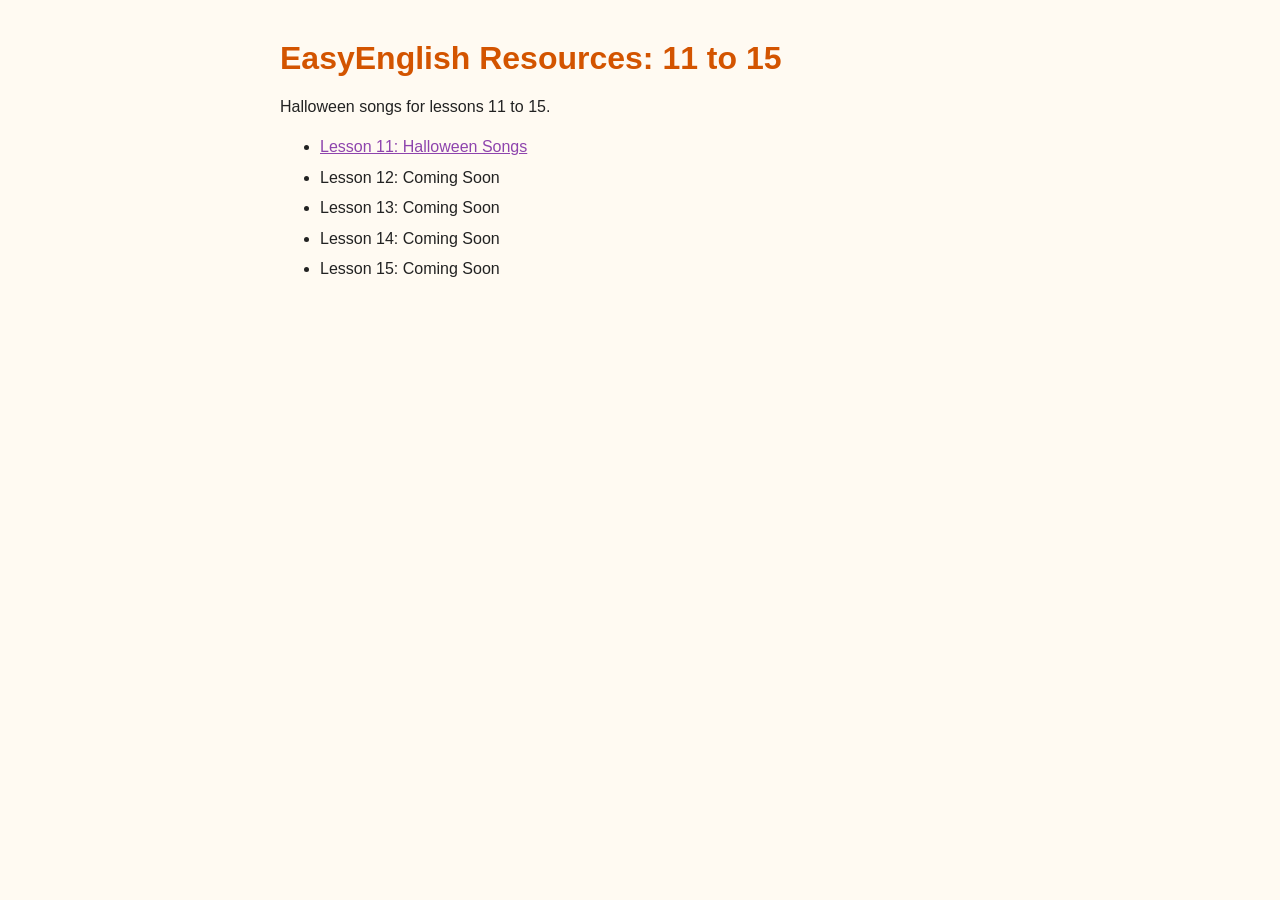
<file: index.html>
<!DOCTYPE html>
<html lang="en">
<head>
<meta charset="UTF-8">
<meta name="viewport" content="width=device-width, initial-scale=1.0">
<title>EasyEnglish Resources: 11 to 15</title>
<link rel="stylesheet" href="style.css">
</head>
<body>
<h1>EasyEnglish Resources: 11 to 15</h1>
<p>Halloween songs for lessons 11 to 15.</p>
<ul>
<li><a href="lesson11.html">Lesson 11: Halloween Songs</a></li>
<li>Lesson 12: Coming Soon</li>
<li>Lesson 13: Coming Soon</li>
<li>Lesson 14: Coming Soon</li>
<li>Lesson 15: Coming Soon</li>
</ul>
</body>
</html>
</file>
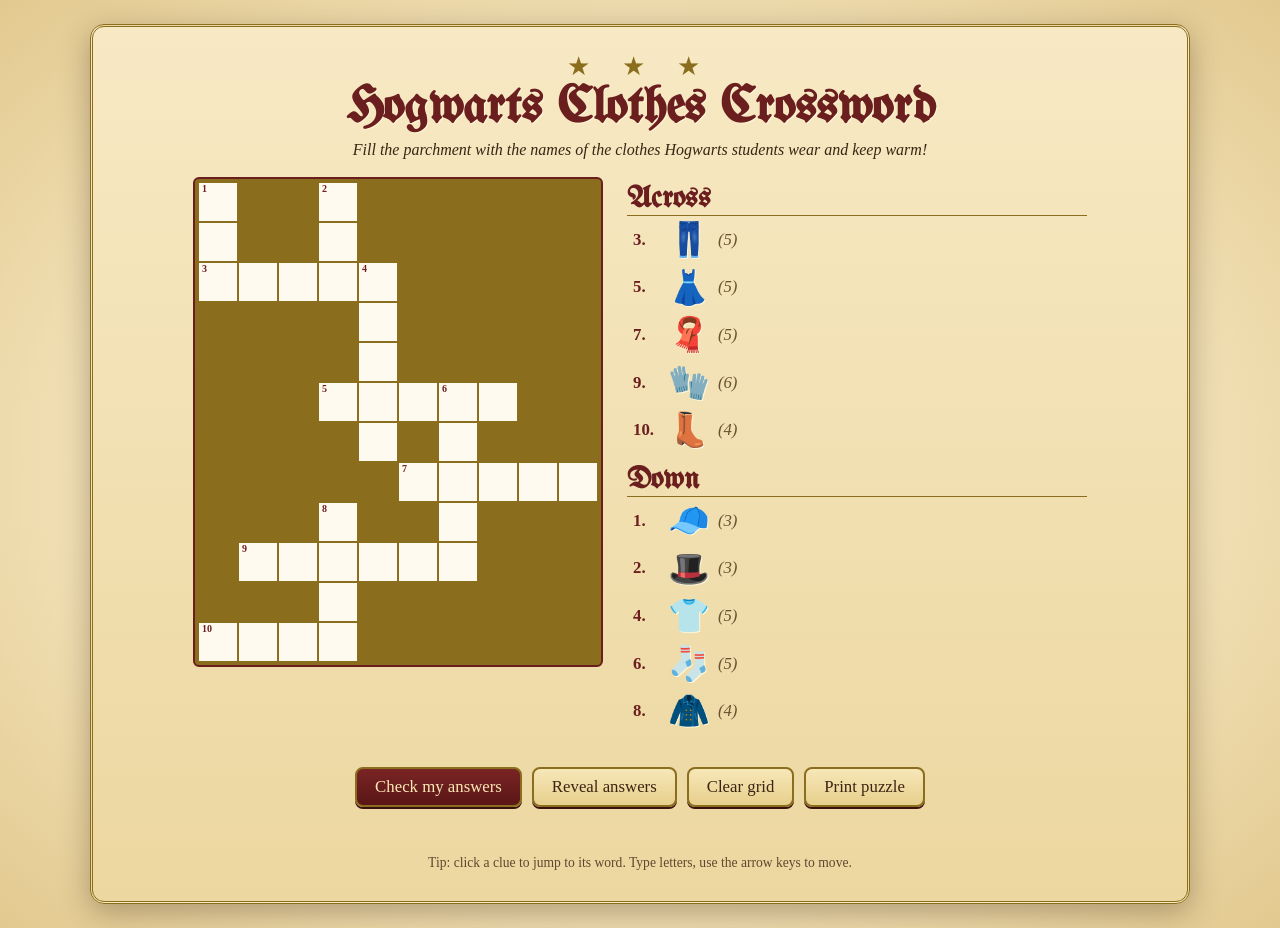
<file: hogwarts-clothes-crossword.html>
<!DOCTYPE html>
<html lang="en">
<head>
<meta charset="UTF-8">
<meta name="viewport" content="width=device-width, initial-scale=1.0">
<title>Hogwarts Clothes Crossword</title>
<link href="https://fonts.googleapis.com/css2?family=UnifrakturMaguntia&family=IM+Fell+English:ital@0;1&display=swap" rel="stylesheet">
<style>
  :root { --ink:#3b2412; --parch:#f4e4bc; --parch-dark:#e2c98f; --gold:#8a6d1d; --burg:#6b1e1e; --cell:#fffaf0; }
  * { box-sizing:border-box; }
  body { margin:0; min-height:100vh; font-family:"IM Fell English", Georgia, serif; color:var(--ink);
    background: radial-gradient(ellipse at center, #f8edd0 0%, var(--parch) 55%, var(--parch-dark) 100%);
    padding:24px 12px; }
  .scroll { max-width:1100px; margin:0 auto; background:linear-gradient(180deg,#f7e9c4,#ecd7a0);
    border:3px double var(--gold); border-radius:14px; box-shadow:0 8px 30px rgba(59,36,18,.35); padding:24px 20px 30px; position:relative; }
  h1 { font-family:"UnifrakturMaguntia", "IM Fell English", serif; font-size:clamp(2rem,5vw,3.2rem); text-align:center; margin:0; color:var(--burg); text-shadow:1px 1px 0 #fff6d8; }
  .sub { text-align:center; font-style:italic; margin:6px 0 18px; color:var(--ink); }
  .crest { text-align:center; font-size:1.6rem; color:var(--gold); letter-spacing:.5em; }
  .layout { display:flex; flex-wrap:wrap; gap:24px; justify-content:center; align-items:flex-start; }
  .board { display:grid; gap:2px; background:var(--gold); padding:4px; border-radius:6px; border:2px solid var(--burg); }
  .cell { position:relative; width:var(--sz,38px); height:var(--sz,38px); background:var(--cell); }
  .cell.blank { background:transparent; border:none; }
  .cell.on { background:var(--cell); }
  .cell .num { position:absolute; top:1px; left:3px; font-size:10px; color:var(--burg); font-weight:bold; line-height:1; }
  .cell input { width:100%; height:100%; border:none; background:transparent; text-align:center; font-family:"IM Fell English", Georgia, serif;
    font-size:calc(var(--sz,38px) * .55); font-weight:bold; text-transform:uppercase; color:var(--ink); padding:0; outline:none; caret-color:var(--burg); }
  .cell input:focus { background:#fde9a8; }
  .cell input.ok { color:#1f6b2a; background:#d8f3cf; }
  .cell input.bad { color:#8b1a1a; background:#f6cfcf; }
  .clues { flex:1 1 320px; max-width:460px; }
  .clues h2 { font-family:"UnifrakturMaguntia", serif; color:var(--burg); font-size:1.9rem; margin:6px 0 4px; border-bottom:1px solid var(--gold); }
  .clues ol { list-style:none; padding:0; margin:0 0 14px; }
  .clues li { margin:0 0 8px; line-height:1.3; font-size:1.05rem; cursor:pointer; padding:3px 6px; border-radius:4px; display:flex; align-items:center; gap:8px; }
  .clues li:hover, .clues li.active { background:rgba(138,109,29,.18); }
  .clues li b { color:var(--burg); min-width:1.6em; }
  .clues li .emoji { font-size:2.1rem; line-height:1; filter:drop-shadow(1px 1px 0 #fff6d8); }
  .clues li .len { font-style:italic; color:#6a5130; }
  .controls { display:flex; flex-wrap:wrap; gap:10px; justify-content:center; margin-top:22px; }
  button { font-family:"IM Fell English", Georgia, serif; font-size:1.05rem; padding:8px 18px; border-radius:8px; border:2px solid var(--gold);
    background:linear-gradient(#7a2424,#5a1616); color:#fbe9b7; cursor:pointer; box-shadow:0 2px 0 #3b1010; }
  button.alt { background:linear-gradient(#f7e7b8,#e7cf8c); color:var(--ink); }
  button:hover { filter:brightness(1.08); }
  #status { text-align:center; min-height:1.4em; margin-top:12px; font-style:italic; }
  footer { text-align:center; font-size:.85rem; margin-top:14px; opacity:.8; }
  @media (max-width:640px){ :root{ --sz:30px; } }
  @media print {
    body { background:#fff; padding:0; }
    .scroll { box-shadow:none; border:2px solid #000; background:#fff; max-width:none; }
    .controls, #status, footer { display:none !important; }
    .cell input.ok, .cell input.bad { background:transparent; color:#000; }
    .clues li:hover, .clues li.active { background:none; }
    .clues li .emoji { filter:none; }
    .layout { gap:12px; }
    button { display:none; }
  }
</style>
</head>
<body>
<div class="scroll">
  <div class="crest">&#9733; &#9733; &#9733;</div>
  <h1>Hogwarts Clothes Crossword</h1>
  <p class="sub">Fill the parchment with the names of the clothes Hogwarts students wear and keep warm!</p>
  <div class="layout">
    <div>
      <div id="board" class="board"></div>
    </div>
    <div class="clues">
      <h2>Across</h2>
      <ol id="across"></ol>
      <h2>Down</h2>
      <ol id="down"></ol>
    </div>
  </div>
  <div class="controls">
    <button id="check">Check my answers</button>
    <button id="reveal" class="alt">Reveal answers</button>
    <button id="clear" class="alt">Clear grid</button>
    <button id="print" class="alt">Print puzzle</button>
  </div>
  <div id="status"></div>
  <footer>Tip: click a clue to jump to its word. Type letters, use the arrow keys to move.</footer>
</div>

<script>
const WORDS = [
  { answer:"GLOVES", row:9,  col:1, dir:"A", clue:"\u{1F9E4}" },
  { answer:"BOOT",   row:11, col:0, dir:"A", clue:"\u{1F462}" },
  { answer:"SCARF",  row:7,  col:5, dir:"A", clue:"\u{1F9E3}" },
  { answer:"PANTS",  row:2,  col:0, dir:"A", clue:"\u{1F456}" },
  { answer:"DRESS",  row:5,  col:3, dir:"A", clue:"\u{1F457}" },
  { answer:"COAT",   row:8,  col:3, dir:"D", clue:"\u{1F9E5}" },
  { answer:"SOCKS",  row:5,  col:6, dir:"D", clue:"\u{1F9E6}" },
  { answer:"CAP",    row:0,  col:0, dir:"D", clue:"\u{1F9E2}" },
  { answer:"SHIRT",  row:2,  col:4, dir:"D", clue:"\u{1F455}" },
  { answer:"HAT",    row:0,  col:3, dir:"D", clue:"\u{1F3A9}" }
];
const ROWS = 12, COLS = 10;

const sol = Array.from({length:ROWS}, () => Array(COLS).fill(null));
const conflicts = [];
WORDS.forEach(w => {
  [...w.answer].forEach((ch,i) => {
    const r = w.dir==="A" ? w.row : w.row+i;
    const c = w.dir==="A" ? w.col+i : w.col;
    if (sol[r][c] && sol[r][c] !== ch) conflicts.push(`${w.answer} at ${r},${c}`);
    sol[r][c] = ch;
  });
});
if (conflicts.length) console.error("Intersection conflicts:", conflicts);

const starts = {};
WORDS.forEach(w => { const k = w.row+","+w.col; (starts[k] = starts[k] || []).push(w); });
let n = 0; const numAt = {};
for (let r=0;r<ROWS;r++) for (let c=0;c<COLS;c++) {
  if (starts[r+","+c]) { n++; numAt[r+","+c] = n; starts[r+","+c].forEach(w => w.num = n); }
}

const board = document.getElementById("board");
board.style.gridTemplateColumns = `repeat(${COLS}, var(--sz,38px))`;
const inputs = [];
for (let r=0;r<ROWS;r++) {
  inputs.push([]);
  for (let c=0;c<COLS;c++) {
    const div = document.createElement("div");
    if (!sol[r][c]) { div.className = "cell blank"; inputs[r].push(null); board.appendChild(div); continue; }
    div.className = "cell on";
    if (numAt[r+","+c]) { const s=document.createElement("span"); s.className="num"; s.textContent=numAt[r+","+c]; div.appendChild(s); }
    const inp = document.createElement("input");
    inp.maxLength = 1; inp.dataset.r = r; inp.dataset.c = c; inp.setAttribute("aria-label", `row ${r+1} column ${c+1}`);
    inp.autocomplete = "off";
    div.appendChild(inp); board.appendChild(div);
    inputs[r].push(inp);
  }
}

const acrossEl = document.getElementById("across"), downEl = document.getElementById("down");
let activeWord = null;
const sorted = [...WORDS].sort((a,b)=> a.num-b.num);
function addClue(w, el) {
  const li = document.createElement("li");
  li.dataset.key = w.answer;
  li.innerHTML = `<b>${w.num}.</b> <span class="emoji" role="img" aria-label="clue">${w.clue}</span> <span class="len">(${w.answer.length})</span>`;
  li.addEventListener("click", () => focusWord(w));
  el.appendChild(li);
}
sorted.filter(w=>w.dir==="A").forEach(w=>addClue(w, acrossEl));
sorted.filter(w=>w.dir==="D").forEach(w=>addClue(w, downEl));

function cellsOf(w) {
  return [...w.answer].map((_,i)=> w.dir==="A" ? [w.row, w.col+i] : [w.row+i, w.col]);
}
function focusWord(w) {
  activeWord = w;
  document.querySelectorAll(".clues li").forEach(li=> li.classList.toggle("active", li.dataset.key===w.answer));
  const [r,c] = cellsOf(w)[0];
  inputs[r][c].focus();
}
function wordAt(r,c, preferDir) {
  const hits = WORDS.filter(w => cellsOf(w).some(([a,b])=>a===r&&b===c));
  return hits.find(w=>w.dir===preferDir) || hits[0] || null;
}

inputs.forEach((row,r)=> row.forEach((inp,c)=>{
  if (!inp) return;
  inp.addEventListener("focus", () => {
    const w = (activeWord && cellsOf(activeWord).some(([a,b])=>a===r&&b===c)) ? activeWord : wordAt(r,c, activeWord?activeWord.dir:"A");
    if (w) { activeWord = w; document.querySelectorAll(".clues li").forEach(li=> li.classList.toggle("active", li.dataset.key===w.answer)); }
    inp.select();
  });
  inp.addEventListener("input", () => {
    inp.value = inp.value.toUpperCase().replace(/[^A-Z]/g,"").slice(-1);
    inp.classList.remove("ok","bad");
    if (inp.value && activeWord) {
      const cells = cellsOf(activeWord);
      const idx = cells.findIndex(([a,b])=>a===r&&b===c);
      if (idx>=0 && idx<cells.length-1) { const [nr,nc]=cells[idx+1]; inputs[nr][nc].focus(); }
    }
  });
  inp.addEventListener("keydown", e => {
    const moves = {ArrowLeft:[0,-1],ArrowRight:[0,1],ArrowUp:[-1,0],ArrowDown:[1,0]};
    if (e.key==="Backspace" && !inp.value && activeWord) {
      const cells = cellsOf(activeWord);
      const idx = cells.findIndex(([a,b])=>a===r&&b===c);
      if (idx>0) { const [pr,pc]=cells[idx-1]; inputs[pr][pc].value=""; inputs[pr][pc].focus(); }
      return;
    }
    if (moves[e.key]) {
      e.preventDefault();
      const [dr,dc]=moves[e.key];
      let nr=r+dr, nc=c+dc;
      while (nr>=0&&nr<ROWS&&nc>=0&&nc<COLS) {
        if (inputs[nr][nc]) { inputs[nr][nc].focus(); break; }
        nr+=dr; nc+=dc;
      }
    }
  });
}));

function setStatus(msg){ document.getElementById("status").textContent = msg; }

document.getElementById("check").addEventListener("click", () => {
  let right=0, total=0, empty=0;
  inputs.forEach((row,r)=> row.forEach((inp,c)=>{
    if (!inp) return; total++;
    inp.classList.remove("ok","bad");
    if (!inp.value) { empty++; return; }
    if (inp.value===sol[r][c]) { inp.classList.add("ok"); right++; }
    else inp.classList.add("bad");
  }));
  if (right===total) setStatus("Wonderful! Every letter is correct. Five points to Gryffindor!");
  else setStatus(`${right} of ${total} letters are correct${empty?` (${empty} still empty)`:""}. Keep going!`);
});
document.getElementById("reveal").addEventListener("click", () => {
  inputs.forEach((row,r)=> row.forEach((inp,c)=>{ if(inp){ inp.value=sol[r][c]; inp.classList.remove("bad"); inp.classList.add("ok"); } }));
  setStatus("Answers revealed. Better luck with the next spell!");
});
document.getElementById("clear").addEventListener("click", () => {
  inputs.forEach(row=> row.forEach(inp=>{ if(inp){ inp.value=""; inp.classList.remove("ok","bad"); } }));
  setStatus("Grid cleared. Ready for another try!");
});
document.getElementById("print").addEventListener("click", () => window.print());
</script>
</body>
</html>
</file>
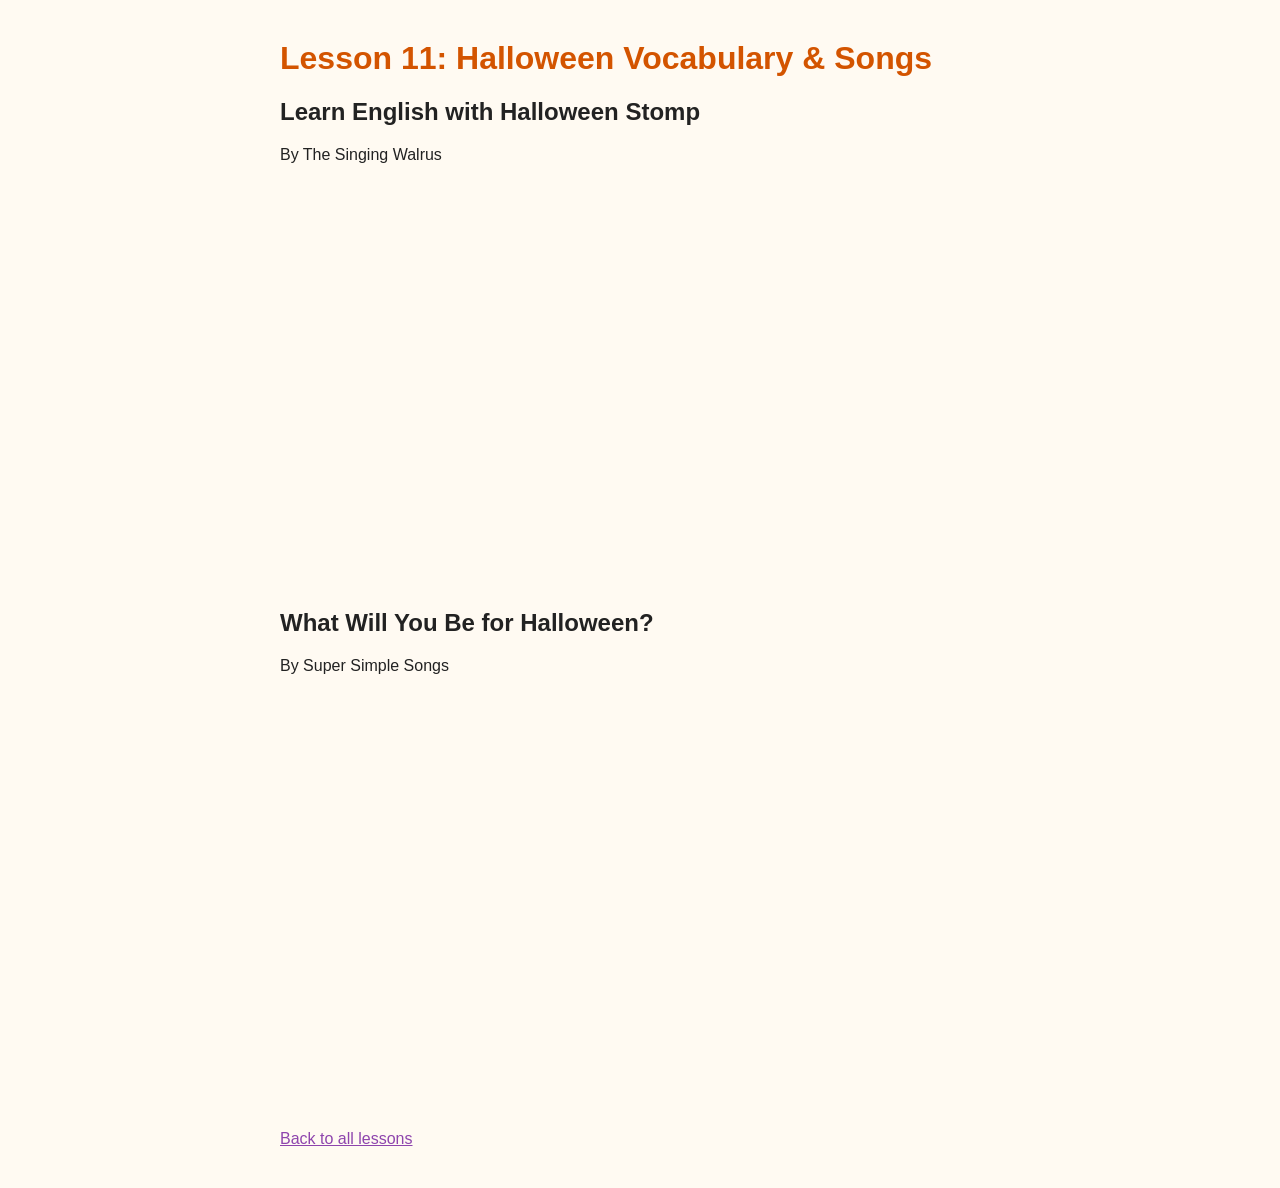
<file: lesson11.html>
<!DOCTYPE html>
<html lang="en">
<head>
<meta charset="UTF-8">
<meta name="viewport" content="width=device-width, initial-scale=1.0">
<title>Lesson 11: Halloween Vocabulary &amp; Songs</title>
<link rel="stylesheet" href="style.css">
</head>
<body>
<h1>Lesson 11: Halloween Vocabulary &amp; Songs</h1>
<h2>Learn English with Halloween Stomp</h2>
<p>By The Singing Walrus</p>
<div class="player"><iframe src="https://www.youtube.com/embed/aVForfeeWGo" title="Learn English with Halloween Stomp" allowfullscreen></iframe></div>
<h2>What Will You Be for Halloween?</h2>
<p>By Super Simple Songs</p>
<div class="player"><iframe src="https://www.youtube.com/embed/dgcdpt3R-uo" title="What Will You Be for Halloween?" allowfullscreen></iframe></div>
<div class="nav"><a href="index.html">Back to all lessons</a></div>
</body>
</html>
</file>
<file: style.css>
body{font-family:Arial,Helvetica,sans-serif;max-width:720px;margin:40px auto;padding:0 20px;color:#222;background:#fffaf2}
h1{color:#d35400}
ul{line-height:1.9}
a{color:#8e44ad}
.player{position:relative;padding-bottom:56.25%;height:0;margin:20px 0}
.player iframe{position:absolute;top:0;left:0;width:100%;height:100%;border:0}
.nav{margin-top:30px}
</file>
